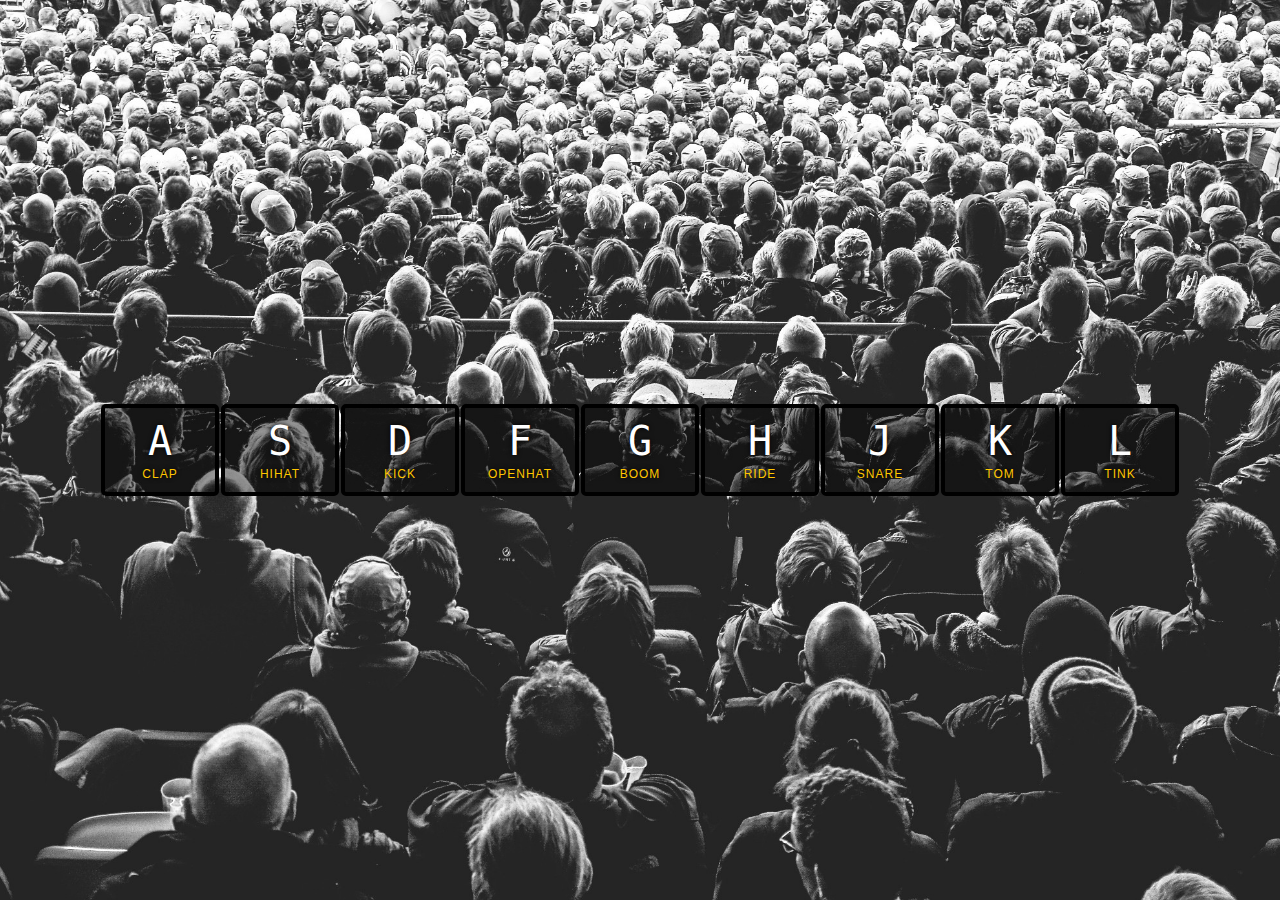
<file: 1-Drum Kit/index.html>
<!DOCTYPE html>
<html lang="en">
	<head>
  	<meta charset="utf-8">
  	<meta name="description" content="Your description goes here">
  	<meta name="keywords" content="one, two, three">
	<meta name="viewport" content="width=device-width, initial-scale=1">
		
		<title>Blank Template</title>

		<!-- external CSS link -->
		<link rel="stylesheet" href="css/normalize.css">
		<link rel="stylesheet" href="css/style.css">
	</head>
	<body>

		<div class="keys">
			<div data-key="65" class="key">
			  <kbd>A</kbd>
			  <span class="sound">clap</span>
			</div>
			<div data-key="83" class="key">
			  <kbd>S</kbd>
			  <span class="sound">hihat</span>
			</div>
			<div data-key="68" class="key">
			  <kbd>D</kbd>
			  <span class="sound">kick</span>
			</div>
			<div data-key="70" class="key">
			  <kbd>F</kbd>
			  <span class="sound">openhat</span>
			</div>
			<div data-key="71" class="key">
			  <kbd>G</kbd>
			  <span class="sound">boom</span>
			</div>
			<div data-key="72" class="key">
			  <kbd>H</kbd>
			  <span class="sound">ride</span>
			</div>
			<div data-key="74" class="key">
			  <kbd>J</kbd>
			  <span class="sound">snare</span>
			</div>
			<div data-key="75" class="key">
			  <kbd>K</kbd>
			  <span class="sound">tom</span>
			</div>
			<div data-key="76" class="key">
			  <kbd>L</kbd>
			  <span class="sound">tink</span>
			</div>
		  </div>
		
		  <audio data-key="65" src="sounds/clap.wav"></audio>
		  <audio data-key="83" src="sounds/hihat.wav"></audio>
		  <audio data-key="68" src="sounds/kick.wav"></audio>
		  <audio data-key="70" src="sounds/openhat.wav"></audio>
		  <audio data-key="71" src="sounds/boom.wav"></audio>
		  <audio data-key="72" src="sounds/ride.wav"></audio>
		  <audio data-key="74" src="sounds/snare.wav"></audio>
		  <audio data-key="75" src="sounds/tom.wav"></audio>
		  <audio data-key="76" src="sounds/tink.wav"></audio>

		<script type="text/javascript" src="js/main.js"></script>
	</body>
</html>
</file>
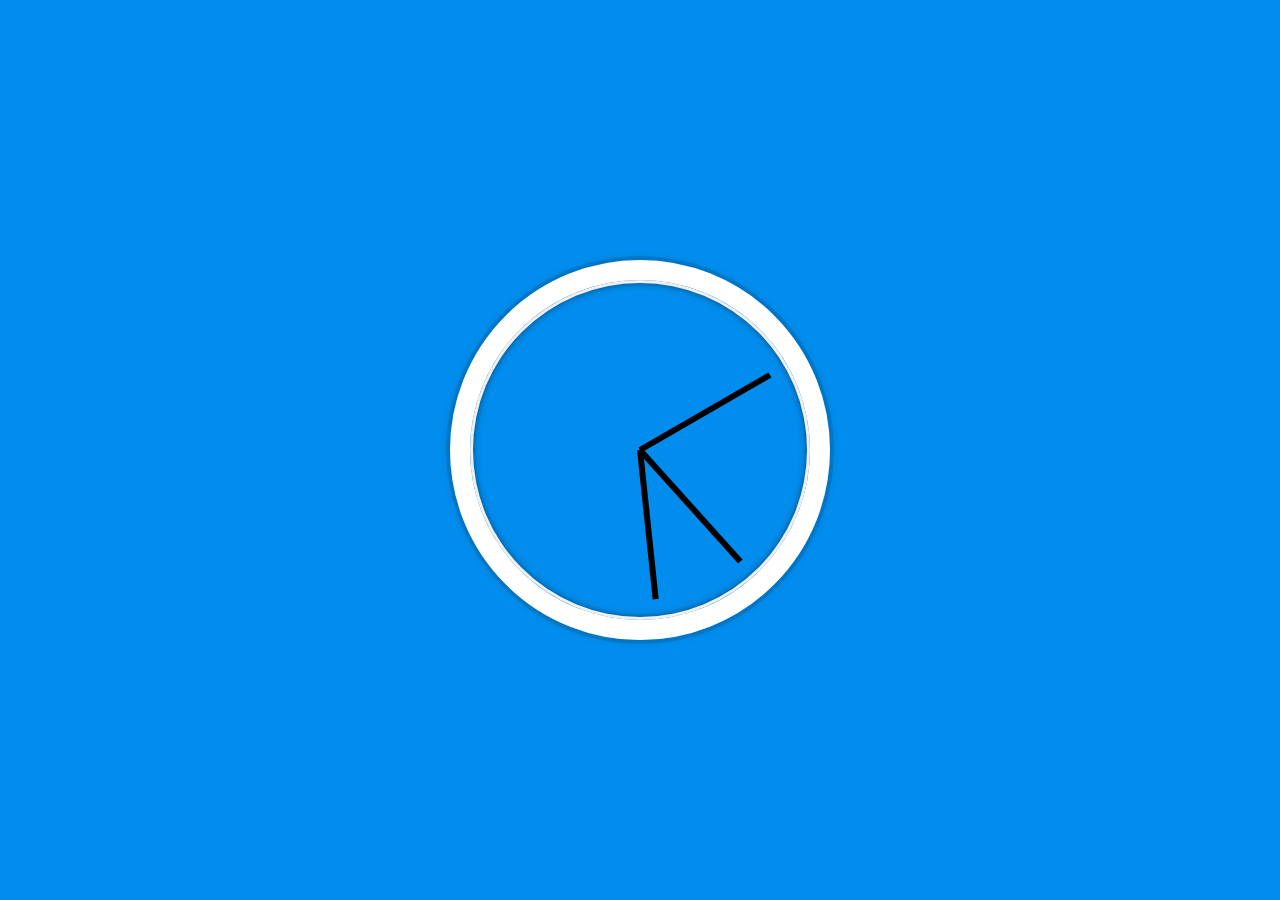
<file: 2-clock/index.html>
<!DOCTYPE html>
<html lang="en">
	<head>
  	<meta charset="utf-8">
  	<meta name="description" content="Your description goes here">
  	<meta name="keywords" content="one, two, three">
	<meta name="viewport" content="width=device-width, initial-scale=1">
		
		<title>Blank Template</title>

		<!-- external CSS link -->
		<link rel="stylesheet" href="css/normalize.css">
		<link rel="stylesheet" href="css/style.css">
	</head>
	<body>

		<div class="clock">
			<div class="clock-face">
			  <div class="hand hour-hand"></div>
			  <div class="hand min-hand"></div>
			  <div class="hand second-hand"></div>
			</div>
		  </div>

		<script type="text/javascript" src="js/main.js"></script>
	</body>
</html>
</file>
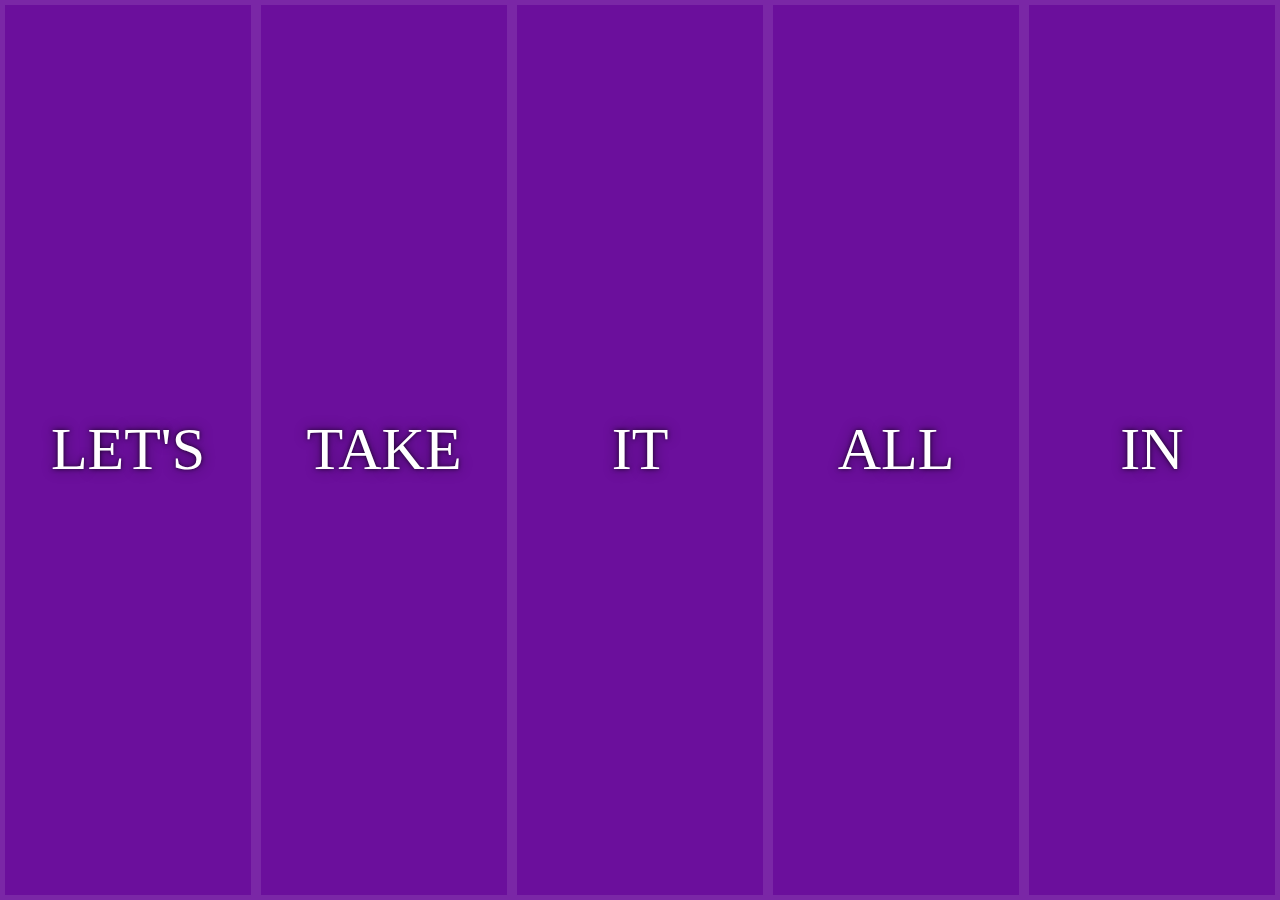
<file: 5-FlexPanelGallery/index.html>
<!DOCTYPE html>
<html lang="en">
	<head>
  	<meta charset="utf-8">
  	<meta name="description" content="Your description goes here">
  	<meta name="keywords" content="one, two, three">
	<meta name="viewport" content="width=device-width, initial-scale=1">
		
		<title>Blank Template</title>

		<!-- external CSS link -->
		<link rel="stylesheet" href="css/normalize.css">
		<link rel="stylesheet" href="css/style.css">
	</head>
	<body>
		
		<div class="panels">
			<div class="panel panel1">
			  <p>Hey</p>
			  <p>Let's</p>
			  <p>Dance</p>
			</div>
			<div class="panel panel2">
			  <p>Give</p>
			  <p>Take</p>
			  <p>Receive</p>
			</div>
			<div class="panel panel3">
			  <p>Experience</p>
			  <p>It</p>
			  <p>Today</p>
			</div>
			<div class="panel panel4">
			  <p>Give</p>
			  <p>All</p>
			  <p>You can</p>
			</div>
			<div class="panel panel5">
			  <p>Life</p>
			  <p>In</p>
			  <p>Motion</p>
			</div>
		  </div>

		<script type="text/javascript" src="js/main.js"></script>
	</body>
</html>
</file>
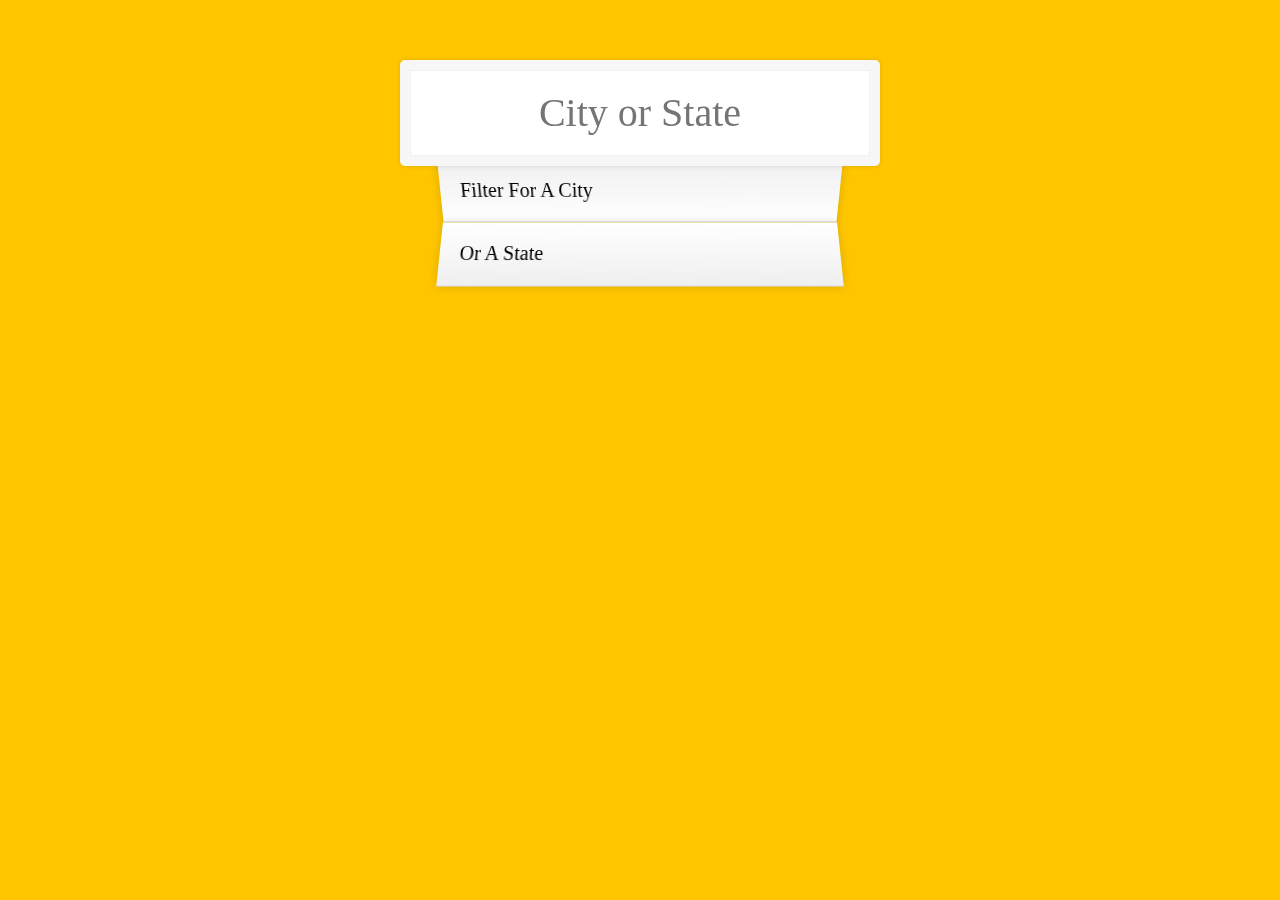
<file: 6-TypeAhead/index.html>
<!DOCTYPE html>
<html lang="en">
	<head>
  	<meta charset="utf-8">
  	<meta name="description" content="Your description goes here">
  	<meta name="keywords" content="one, two, three">
	<meta name="viewport" content="width=device-width, initial-scale=1">
		
		<title>Blank Template</title>

		<!-- external CSS link -->
		<link rel="stylesheet" href="css/normalize.css">
		<link rel="stylesheet" href="css/style.css">
	</head>
	<body>

		<form class="search-form">
			<input type="text" class="search" placeholder="City or State">
			<ul class="suggestions">
			  <li>Filter for a city</li>
			  <li>or a state</li>
			</ul>
		  </form>
		  
		<script type="text/javascript" src="js/main.js"></script>
	</body>
</html>
</file>
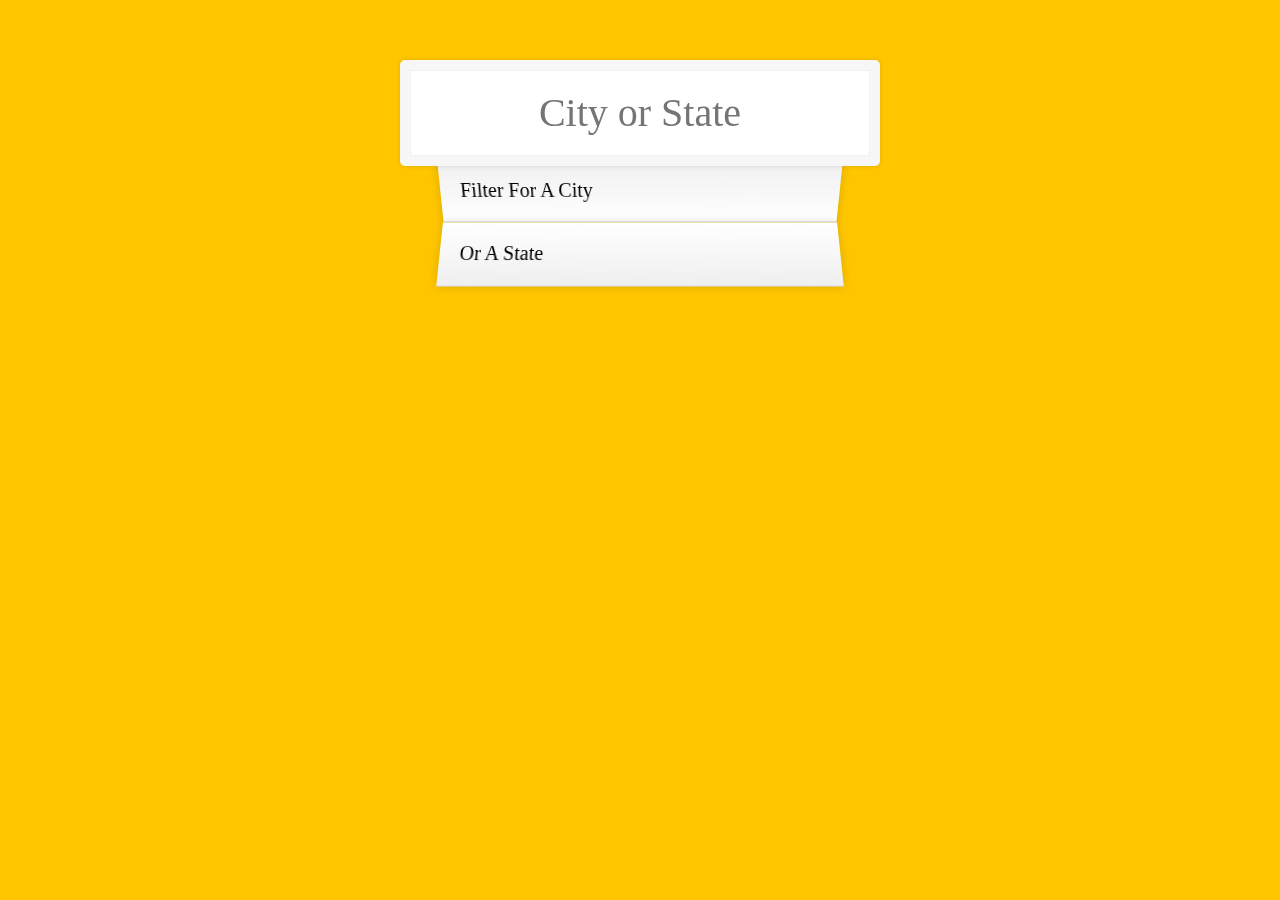
<file: 9-DevToolDomination/index.html>
<!DOCTYPE html>
<html lang="en">
	<head>
  	<meta charset="utf-8">
  	<meta name="description" content="Your description goes here">
  	<meta name="keywords" content="one, two, three">
	<meta name="viewport" content="width=device-width, initial-scale=1">
		
		<title>Blank Template</title>

		<!-- external CSS link -->
		<link rel="stylesheet" href="css/normalize.css">
		<link rel="stylesheet" href="css/style.css">
	</head>
	<body>

		<form class="search-form">
			<input type="text" class="search" placeholder="City or State">
			<ul class="suggestions">
			  <li>Filter for a city</li>
			  <li>or a state</li>
			</ul>
		  </form>
		<script type="text/javascript" src="js/main.js"></script>
	</body>
</html>
</file>
<file: 1-Drum Kit/css/style.css>
html {
  font-size: 62.5%;
  background: url('./background.jpg') top center;
  background-size: cover;
}

body, html {
  margin: 0;
  padding: 0;
  font-family: sans-serif;
}

.keys {
  display: flex;
  flex: 1;
  min-height: 100vh;
  justify-content: center;
  align-items: center;  
}

.key {
  border: 4px solid black;
  border-radius: 5px;
  margin: 1px;
  font-size: 1.5rem;
  padding: 1rem .5rem;
  transition: all 0.07s ease;
  width: 10rem;
  text-align: center;
  color: white;
  background-color: rgba(0, 0, 0, 0.4);
  text-shadow: 0 0 .5rem black;
}

.playing {
  transform: scale(1.1);
  border-color: #ffc600;
  box-shadow: 0 0 1rem #ffc600;
}

kbd {
  display: block;
  font-size: 4rem;
}

.sound {
  font-size: 1.2rem;
  text-transform: uppercase;
  letter-spacing: .1rem;
  color: #ffc600;
}
</file>
<file: 2-clock/css/style.css>
html {
  background: #018DED url(https://unsplash.it/1500/1000?image=881&blur=5);
  background-size: cover;
  text-align: center;
  font-family: Arial, Helvetica, sans-serif;
  font-size: 62.5%;
}

body {
  margin: 0;
  padding: 0;
  font-size: 2rem;
  display: flex;
  flex: 1;
  min-height: 100vh;
  align-items: center;
}

.clock {
  width: 30rem;
  height: 30rem;
  border: 20px solid white;
  border-radius: 50%;
  margin: 50px auto;
  position: relative;
  padding: 2rem;
  box-shadow: 
  0 0 0 4px rgba(0,0,0,0.1),
  inset 0 0 0 3px #EFEFEF,
  inset 0 0 10px black,
  0 0 10px rgba(0,0,0,0.2);;
}

.clock-face {
  position: relative;
  width: 100%;
  height: 100%;
  transform: translateY(-3px);
}

.hand {
  width: 50%;
  height: 6px;
  background: black;
  position: absolute;
  top: 50%;
  transform-origin: 100%;
  transform: rotate(90deg);
  transition: all 0.05s;
  transition-timing-function: cubic-bezier(0.1, 2.7, 0.58, 1);
}
</file>
<file: 5-FlexPanelGallery/css/style.css>
html {
  box-sizing: border-box;
  background: #ffc600;
  font-family: 'helvetica neue';
  font-size: 20px;
  font-weight: 200;
}

body {
  margin: 0;
}

*, *:before, *:after {
  box-sizing: inherit;
}

.panels {
  min-height: 100vh;
  overflow: hidden;
  display: flex;
}

.panel {
  background: #6B0F9C;
  box-shadow: inset 0 0 0 5px rgba(255, 255, 255, 0.1);
  color: white;
  text-align: center;
  transition: 
    font-size 0.7s cubic-bezier(0.61,-0.19, 0.7,-0.11),
    flex 0.7s cubic-bezier(0.61,-0.19, 0.7,-0.11),
    background 0.2s;
  font-size: 20px;
  background-size: cover;
  background-position: center;
  flex: 1;
  display: flex;
  justify-content: center;
  align-items: center;
  flex-direction: column;
}

.panel1 { background-image:url(https://source.unsplash.com/gYl-UtwNg_I/1500x1500); }
.panel2 { background-image:url(https://source.unsplash.com/rFKUFzjPYiQ/1500x1500); }
.panel3 { background-image:url(https://images.unsplash.com/photo-1465188162913-8fb5709d6d57?ixlib=rb-0.3.5&q=80&fm=jpg&crop=faces&cs=tinysrgb&w=1500&h=1500&fit=crop&s=967e8a713a4e395260793fc8c802901d); }
.panel4 { background-image:url(https://source.unsplash.com/ITjiVXcwVng/1500x1500); }
.panel5 { background-image:url(https://source.unsplash.com/3MNzGlQM7qs/1500x1500); }


.panel > * {
  margin: 0;
  width: 100%;
  transition: transform 0.5s;
  flex: 1 0 auto;
  display: flex;
  justify-content: center;
  align-items: center;
}

.panel > *:first-child {
  transform: translateY(-100%);
}

.panel.open-active > *:first-child{
  transform: translateY(0%);
}

.panel > *:last-child {
  transform: translateY(100%);
}

.panel.open-active > *:last-child {
  transform: translateY(0%);
}

.panel p {
  text-transform: uppercase;
  font-family: 'Amatic SC', cursive;
  text-shadow: 0 0 4px rgba(0,0,0,0.72), 0 0 14px rgba(0,0,0, 0.45);
  font-size: 2em;
}

.panel p:nth-child(2) {
  font-size: 3rem;
}

.panel.open {
  flex: 5;
  font-size: 40px;
}

@media only screen and (max-width: 600px){
  .panel p{
    font-size: 1rem;
  }
}
</file>
<file: 6-TypeAhead/css/style.css>
html {
  box-sizing: border-box;
  background: #ffc600;
  font-family: 'helvetica neue';
  font-size: 20px;
  font-weight: 200;
}

*, *:before, *:after {
  box-sizing: inherit;
}

input {
  width: 100%;
  padding: 20px;
}

.search-form {
  max-width: 400px;
  margin: 50px auto;
}

input.search {
  margin: 0;
  text-align: center;
  outline: 0;
  border: 10px solid #f7f7f7;
  width: 120%;
  left: -10%;
  position: relative;
  top: 10px;
  z-index: 2;
  border-radius: 5px;
  font-size: 40px;
  box-shadow: 0 0 5px rgba(0, 0, 0, 0.12), inset 0 0 2px rgba(0, 0, 0, 0.19);
}

.suggestions {
  margin: 0;
  padding: 0;
  position: relative;
  /* perspective: 20px; */
}

.suggestions li {
  background: white;
  list-style: none;
  border-bottom: 1px solid #d8d8d8;
  box-shadow: 0 0 10px rgba(0, 0, 0, 0.14);
  margin: 0;
  padding: 20px;
  transition: background 0.2s;
  display: flex;
  justify-content: space-between;
  text-transform: capitalize;
}

.suggestions li:nth-child(even) {
  transform: perspective(100px) rotateX(3deg) translateY(2px) scale(1.001);
  background: linear-gradient(to bottom, #ffffff 0%, #EFEFEF)100%;
}

.suggestions li:nth-child(odd) {
  transform: perspective(100px) rotateX(-3deg) translateY(3px);
  background: linear-gradient(to top, #ffffff 0%, #EFEFEF 100%);
}

span.population{
  font-size: 15px;
}

.hl {
  background: #ffc600;
}
</file>
<file: 9-DevToolDomination/css/style.css>
html {
  box-sizing: border-box;
  background: #ffc600;
  font-family: 'helvetica neue';
  font-size: 20px;
  font-weight: 200;
}

*, *:before, *:after {
  box-sizing: inherit;
}

input {
  width: 100%;
  padding: 20px;
}

.search-form {
  max-width: 400px;
  margin: 50px auto;
}

input.search {
  margin: 0;
  text-align: center;
  outline: 0;
  border: 10px solid #f7f7f7;
  width: 120%;
  left: -10%;
  position: relative;
  top: 10px;
  z-index: 2;
  border-radius: 5px;
  font-size: 40px;
  box-shadow: 0 0 5px rgba(0, 0, 0, 0.12), inset 0 0 2px rgba(0, 0, 0, 0.19);
}

.suggestions {
  margin: 0;
  padding: 0;
  position: relative;
  /* perspective: 20px; */
}

.suggestions li {
  background: white;
  list-style: none;
  border-bottom: 1px solid #d8d8d8;
  box-shadow: 0 0 10px rgba(0, 0, 0, 0.14);
  margin: 0;
  padding: 20px;
  transition: background 0.2s;
  display: flex;
  justify-content: space-between;
  text-transform: capitalize;
}

.suggestions li:nth-child(even) {
  transform: perspective(100px) rotateX(3deg) translateY(2px) scale(1.001);
  background: linear-gradient(to bottom, #ffffff 0%, #EFEFEF)100%;
}

.suggestions li:nth-child(odd) {
  transform: perspective(100px) rotateX(-3deg) translateY(3px);
  background: linear-gradient(to top, #ffffff 0%, #EFEFEF 100%);
}

span.population{
  font-size: 15px;
}

.hl {
  background: #ffc600;
}
</file>
